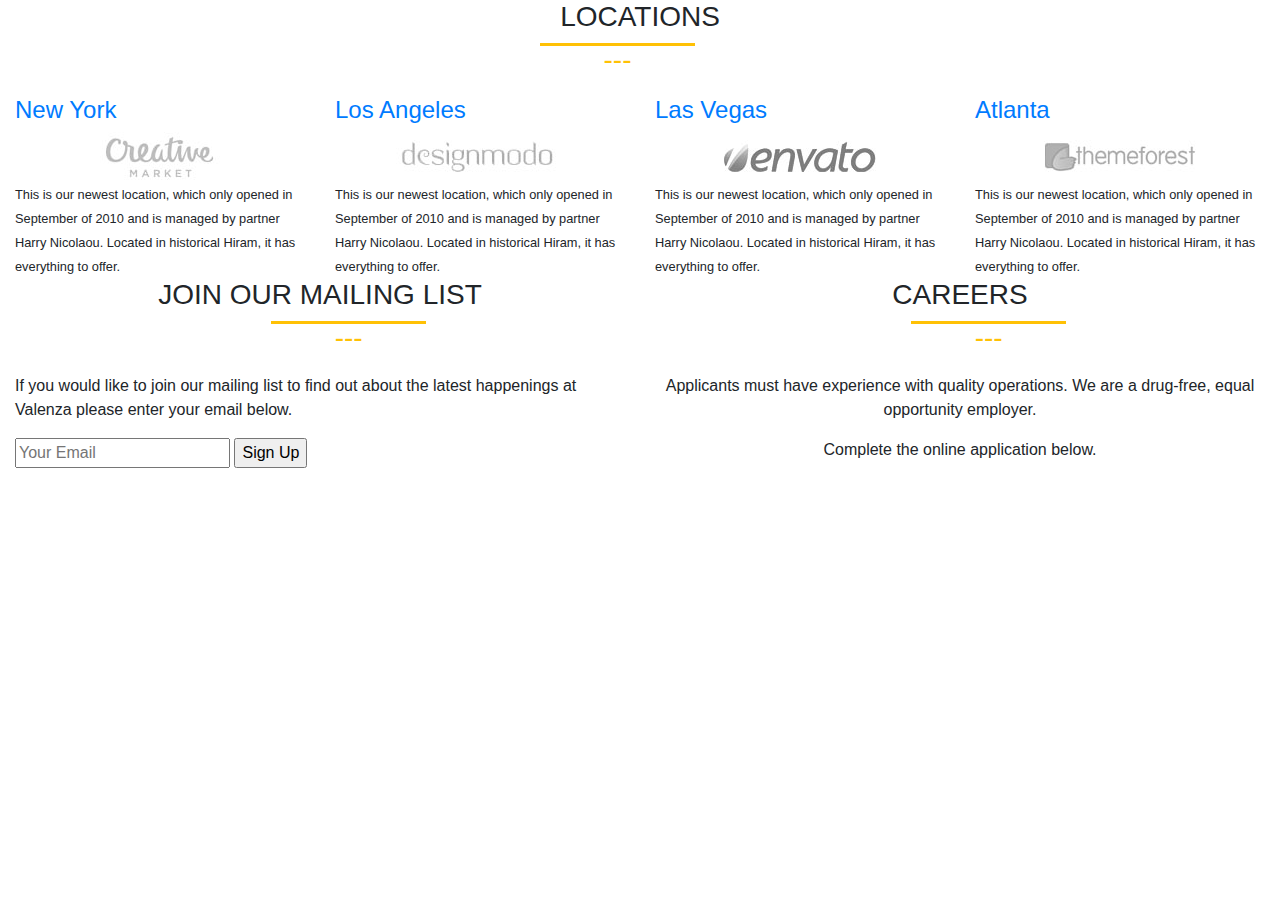
<file: backup-files/logos.html>
<!DOCTYPE html>
<html lang="en">

<head>
  <!-- Required meta tags -->
  <meta charset="utf-8">
  <meta name="viewport" content="width=device-width, initial-scale=1, shrink-to-fit=no">
  <!-- Bootstrap CSS -->
  <link rel="stylesheet" href="https://maxcdn.bootstrapcdn.com/bootstrap/4.0.0/css/bootstrap.min.css" integrity="sha384-Gn5384xqQ1aoWXA+058RXPxPg6fy4IWvTNh0E263XmFcJlSAwiGgFAW/dAiS6JXm" crossorigin="anonymous">
  <title>profile-single-tpl</title>
  <style type="text/css">
    .p-title {
      text-align: center;
      position: relative;
      text-transform: uppercase;
      padding-bottom: 12px;
      margin-bottom: 50px;
    }

    .p-title::after {
      position: absolute;
      left: 42%;
      bottom: 0;
      width: 155px;
      height: 3px;
      /* margin: 0 0 0 -25px; */
      margin: auto;
      background: hsl(45, 100%, 51%);
      content: "---";
      color: hsl(45, 100%, 51%);
      text-align: center;
      vertical-align: middle;
    }
  </style>
</head>

<body>
  <div class="container-fluid">
    <section class="logos">
      <div class="row">
        <div class="col-sm-12 b-title">
          <h3 class="p-title" style="text-align: center;">LOCATIONS</h3>
        </div>
      </div>      <!-- row -->
      <div class="row">
        <div class="col-md-3 col-sm-6">
          <h4><a href="hiram-restaurant.html">New York</a></h4>
          <a href="#">
						 <img class="img-fluid d-block mx-auto" src="img/logos/creative-market.jpg" alt="">
					 </a>
          <small>This is our newest location, which only opened in September of 2010 and is managed by partner Harry Nicolaou. Located in historical Hiram, it has everything to offer.</small>
        </div>
        <div class="col-md-3 col-sm-6">
          <h4><a href="hiram-restaurant.html">Los Angeles</a></h4>
          <a href="#">
						 <img class="img-fluid d-block mx-auto" src="img/logos/designmodo.jpg" alt="">
					 </a>
          <small>This is our newest location, which only opened in September of 2010 and is managed by partner Harry Nicolaou. Located in historical Hiram, it has everything to offer.</small>
        </div>
        <div class="col-md-3 col-sm-6">
          <h4><a href="hiram-restaurant.html">Las Vegas</a></h4>
          <a href="#">
						 <img class="img-fluid d-block mx-auto" src="img/logos/envato.jpg" alt="">
					</a>
          <small>This is our newest location, which only opened in September of 2010 and is managed by partner Harry Nicolaou. Located in historical Hiram, it has everything to offer.</small>
        </div>
        <div class="col-md-3 col-sm-6">
          <h4><a href="hiram-restaurant.html">Atlanta</a></h4>
          <a href="#">
						 <img class="img-fluid d-block mx-auto" src="img/logos/themeforest.jpg" alt="">
					 </a>
          <small>This is our newest location, which only opened in September of 2010 and is managed by partner Harry Nicolaou. Located in historical Hiram, it has everything to offer.</small>
        </div>
      </div>      <!-- row -->
    </section>    <!-- logos -->
    <div class="row">
      <div class="col-md-6">
        <section class="mail-subscription">
          <div class="b-title">
            <h3 class="p-title" style="text-align: center;">Join our Mailing List</h3>
          </div>
          <p>If you would like to join our mailing list to find out about the latest happenings at Valenza please enter your email below.</p>
          <div class="wpb-wrapper">
            <form name="ccoptin" action="#" target="_blank" method="post" _lpchecked="1">
              <input id="ea" name="ea" size="20" value="" placeholder="Your Email" type="text">
              <input id="go" name="go" value="Sign Up" class="submit" type="submit">
            </form>
          </div>
          <!-- wpb-wrapper -->
        </section>
        <!-- mail-subscription -->
      </div>
      <!-- col-md-6 -->
      <div class="col-md-6">
        <section class="careers">
          <div class="b-title">
            <h3 class="p-title" style="text-align: center;">Careers</h3>
          </div>
          <p style="text-align: center;">Applicants must have experience with quality operations. We are a drug-free, equal opportunity employer.</p>
          <p style="text-align: center;">Complete the online application below.</p>
        </section>
        <!-- careers -->
      </div>      <!-- col-md-6 -->

    </div>    <!-- row -->
  </div><!-- container -->
    <script src="https://code.jquery.com/jquery-3.2.1.slim.min.js" integrity="sha384-KJ3o2DKtIkvYIK3UENzmM7KCkRr/rE9/Qpg6aAZGJwFDMVNA/GpGFF93hXpG5KkN" crossorigin="anonymous"></script>
    <script src="https://cdnjs.cloudflare.com/ajax/libs/popper.js/1.12.9/umd/popper.min.js" integrity="sha384-ApNbgh9B+Y1QKtv3Rn7W3mgPxhU9K/ScQsAP7hUibX39j7fakFPskvXusvfa0b4Q" crossorigin="anonymous"></script>
    <script src="https://maxcdn.bootstrapcdn.com/bootstrap/4.0.0/js/bootstrap.min.js" integrity="sha384-JZR6Spejh4U02d8jOt6vLEHfe/JQGiRRSQQxSfFWpi1MquVdAyjUar5+76PVCmYl" crossorigin="anonymous"></script>
</body>

</html>
</file>
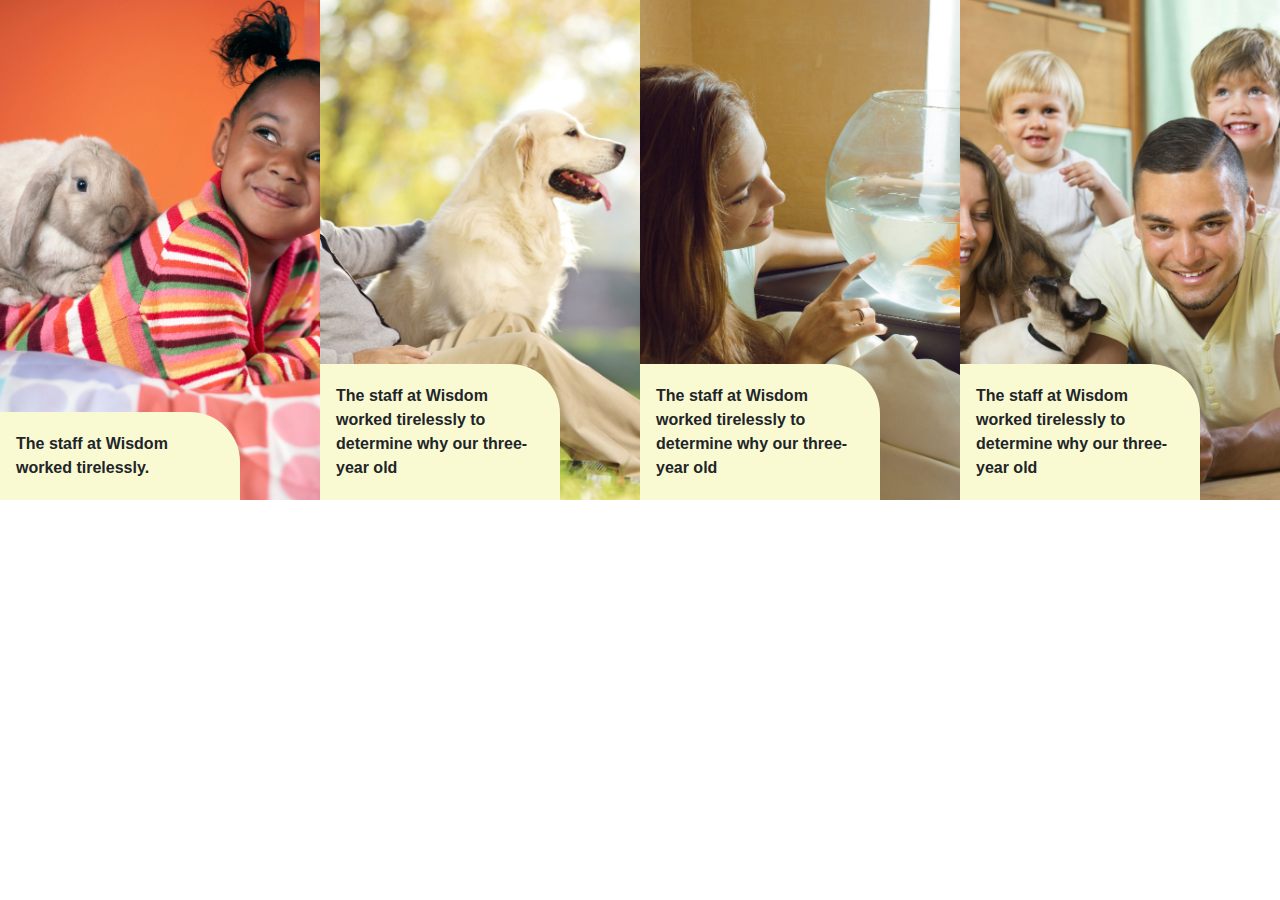
<file: backup-files/testimonials.html>
<!DOCTYPE html>
<html lang="en">

<head>
  <!-- Required meta tags -->
  <meta charset="utf-8">
  <meta name="viewport" content="width=device-width, initial-scale=1, shrink-to-fit=no">
  <!-- Bootstrap CSS -->
  <link rel="stylesheet" href="https://maxcdn.bootstrapcdn.com/bootstrap/4.0.0/css/bootstrap.min.css" integrity="sha384-Gn5384xqQ1aoWXA+058RXPxPg6fy4IWvTNh0E263XmFcJlSAwiGgFAW/dAiS6JXm" crossorigin="anonymous">
  <title>test</title>
  <style type="text/css">
    blockquote.bgtesti {
      margin: 0;
      padding: 0;
      min-height: 500px;
      position: relative;
    }

    blockquote.bgtesti .quote {
      background-color: lightgoldenrodyellow;
      padding: 20px 5%;
      position: absolute;
      bottom: 0;
      width: 75%;
      border-radius: 0 50px 0 0;
    }

    blockquote.bgtesti .quote:hover {
      background-color: lightyellow;
    }

    blockquote.bgtesti span.intro,
    blockquote.bgtesti span.client {
      font-weight: 700;
      box-sizing: border-box;
      line-height: .8;
    }

    blockquote.bgtesti span.more,
    span.client {
      font-size: 0;
      line-height: 0;
      padding-top: 10px;
    }

    .quote:hover .more,
    .quote:hover .client {
      display: block;
      transition: all .5s ease-in;
      font-size: 1em;
      line-height: 1.2;
    }
  </style>
</head>

<body>
  <div class="container-fluid">
    <div class="row">
      <blockquote class="col-lg-6 col-xl-3 bgtesti" style="background: url('img/testimonial/testimonial-janeh.jpg') no-repeat center center; background-size: cover;">
        <div class="quote">
          <span class="intro">The staff at Wisdom worked tirelessly. </span>
          <span class="more">Golden Retriever, Roxie, started going into sudden kidney failure. They stabilized her and provided fluids until her kidneys were again functioning normally, but it was still a mystery as to what caused her health to decline so quickly. The vet noted our address on Roxie's chart, and asked if we lived on one of the orchards in the vicinity, and if Roxie had a habit of eating grapes off the vine.  </span>
          <span class="client">Lucas M</span>
        </div>
      </blockquote>
      <blockquote class="col-lg-6 col-xl-3 bgtesti" style="background: url('img/testimonial/testimonial-johnb.jpg') no-repeat center center; background-size: cover;">
        <div class="quote">
          <span class="intro">The staff at Wisdom worked tirelessly to determine why our three-year old</span>
          <span class="more">Golden Retriever, Roxie, started going into sudden kidney failure. They stabilized her and provided fluids until her kidneys were again functioning normally, but it was still a mystery as to what caused her health to decline so quickly. The vet noted our address on Roxie's chart, and asked if we lived on one of the orchards in the vicinity, and if Roxie had a habit of eating grapes off the vine. Our answer was "of course – she's a Retriever." That day we learned just how toxic grapes and raisins are to pets, and Roxie is no longer allowed to roam unattended in the orchard.</span>
          <span class="client">Vasiliy B</span>
        </div>
      </blockquote>
      <blockquote class="col-lg-6 col-xl-3 bgtesti" style="background: url('img/testimonial/testimonial-lorraines.jpg') no-repeat center center; background-size: cover;">
        <div class="quote">
          <span class="intro">The staff at Wisdom worked tirelessly to determine why our three-year old</span>
          <span class="more">Golden Retriever, Roxie, started going into sudden kidney failure. They stabilized her and provided fluids until her kidneys were again functioning normally, but it was still a mystery as to what caused her health to decline so quickly. The vet noted our address on Roxie's chart, and asked if we lived on one of the orchards in the vicinity, and if Roxie had a habit of eating grapes off the vine. Our answer was "of course – she's a Retriever." That day we learned just how toxic grapes and raisins are to pets, and Roxie is no longer allowed to roam unattended in the orchard.</span>
          <span class="client">Raymacz</span>
        </div>
      </blockquote>
      <blockquote class="col-lg-6 col-xl-3 bgtesti" style="background: url('img/testimonial/testimonial-mcphersons.jpg') no-repeat center center; background-size: cover;">
        <div class="quote">
          <span class="intro">The staff at Wisdom worked tirelessly to determine why our three-year old</span>
          <span class="more">Golden Retriever, Roxie, started going into sudden kidney failure. They stabilized her and provided fluids until her kidneys were again functioning normally, but it was still a mystery as to what caused her health to decline so quickly. The vet noted our address on Roxie's chart, and asked if we lived on one of the orchards in the vicinity, and if Roxie had a habit of eating grapes off the vine. Our answer was "of course – she's a Retriever." That day we learned just how toxic grapes and raisins are to pets, and Roxie is no longer allowed to roam unattended in the orchard.</span>
          <span class="client">Nico M</span>
        </div>
      </blockquote>
    </div>    <!-- row -->
  </div>  <!-- container-fluid -->
  <script src="https://code.jquery.com/jquery-3.2.1.slim.min.js" integrity="sha384-KJ3o2DKtIkvYIK3UENzmM7KCkRr/rE9/Qpg6aAZGJwFDMVNA/GpGFF93hXpG5KkN" crossorigin="anonymous"></script>
  <script src="https://cdnjs.cloudflare.com/ajax/libs/popper.js/1.12.9/umd/popper.min.js" integrity="sha384-ApNbgh9B+Y1QKtv3Rn7W3mgPxhU9K/ScQsAP7hUibX39j7fakFPskvXusvfa0b4Q" crossorigin="anonymous"></script>
  <script src="https://maxcdn.bootstrapcdn.com/bootstrap/4.0.0/js/bootstrap.min.js" integrity="sha384-JZR6Spejh4U02d8jOt6vLEHfe/JQGiRRSQQxSfFWpi1MquVdAyjUar5+76PVCmYl" crossorigin="anonymous"></script>
</body>

</html>
</file>
